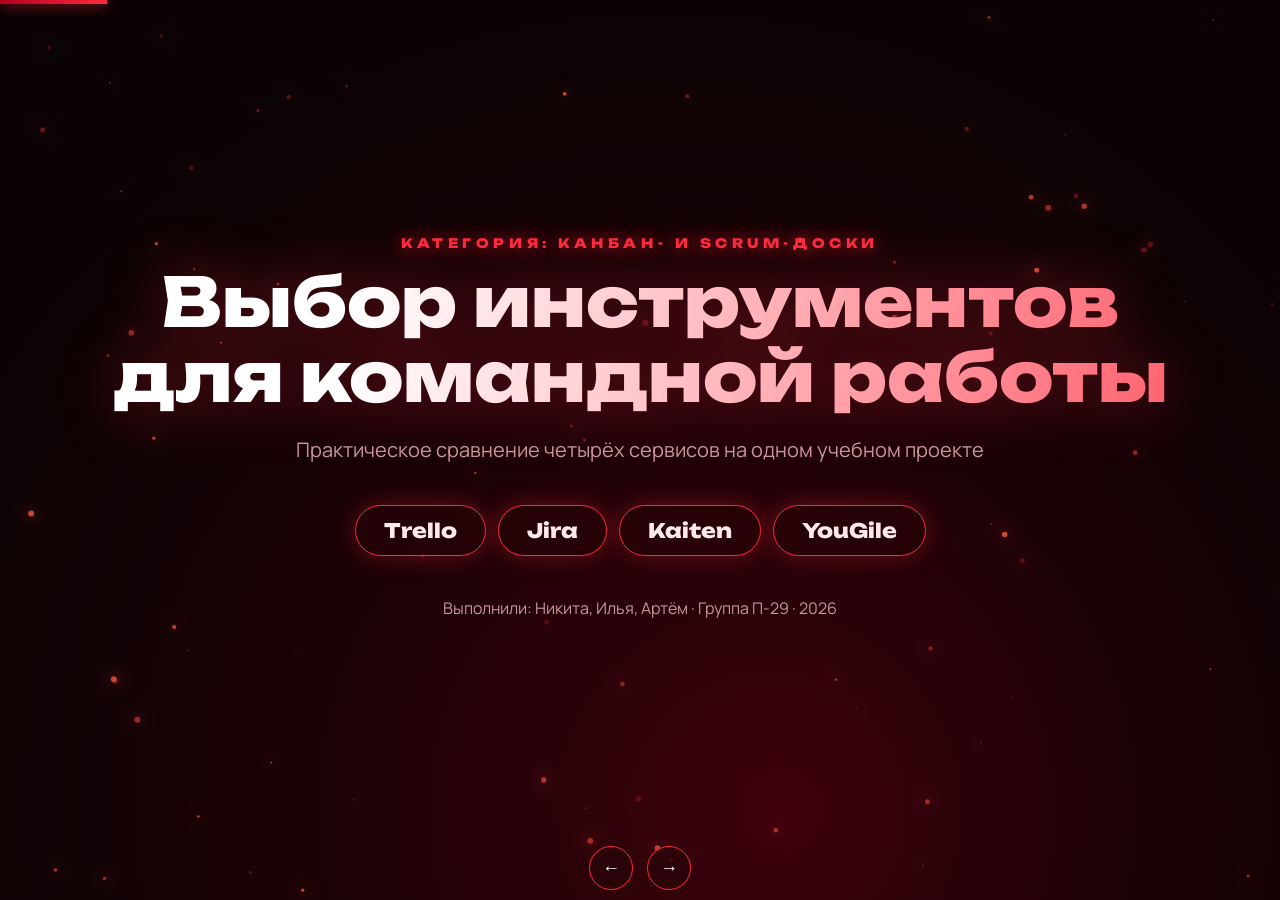
<file: index.html>
<!DOCTYPE html><html lang="ru"><head><meta charset="utf-8"><title>Выбор инструментов для командной работы</title>
<meta name="viewport" content="width=device-width, initial-scale=1, viewport-fit=cover">
<link href="https://fonts.googleapis.com/css2?family=Unbounded:wght@500;800&family=Manrope:wght@400;600;800&display=swap&subset=cyrillic" rel="stylesheet">
<link rel="stylesheet" href="style.css"></head><body>
<canvas id="fx"></canvas><div id="pg"></div><div id="st"></div>
<div id="ui"><button id="pv">←</button><button id="nx">→</button></div>
<script>
const IM=["[data-uri]","[data-uri]","[data-uri]","[data-uri]"],F=(n,t)=>`<div class="foot"><span>П-29 · Никита, Илья, Артём · 2026</span><span>${n} / 12</span></div>`;
const R=(i,c,h,x='')=>`<div class="r ${c}" style="--i:${i};${x}">${h}</div>`;
const L=a=>`<ul>${a.map(x=>`<li>${x}</li>`).join('')}</ul>`;
const T=[["Trello",[ "Создали рабочую доску и колонки","Добавили карточки и исполнителей","Поставили сроки","Перемещали задачи между колонками","Посмотрели совместную работу"],["Простой интерфейс","Быстрое создание задач","Понятная Kanban-доска","Удобно для небольших команд"],["Бесплатный тариф ограничивает число досок","Scrum выражен слабее, чем в Jira"],"Доска «Учебный проект»: колонки, метки, сроки, исполнители","Бесплатный Trello — до 10 участников, до 10 досок, без лимита карточек, есть мобильные приложения."],
["Jira",["Создали проект и задачи","Собрали Scrum-доску и Sprint","Проверили Backlog","Двигали задачи по статусам","Назначали исполнителей"],["Полноценный Scrum и Kanban","Backlog и Sprint","Инструменты для разработки","Отчёты и разные представления"],["Интерфейс сложнее для новичка","Для простой команды часть функций избыточна"],"Спринт 1: TO DO / IN PROGRESS / DONE, ключи WEB-9…18","Бесплатный Jira — до 10 пользователей, без ограничения по сроку, Scrum и Kanban, backlog, 2 ГБ хранилища."],
["Kaiten",["Создали пространство и Kanban-доску","Добавили колонки и карточки","Назначили исполнителей","Добавили сроки и метки","Перемещали карточки между этапами"],["Удобная Kanban-доска","Много настроек карточек","Разные представления","Комментарии, сроки, метки"],["Часть Agile-функций — на платных тарифах","Бесплатно только до 5 участников"],"Канбан «Учебный проект»: метки, приоритеты, номера карточек","Бесплатно: до 5 пользователей, до 5 досок и до 3 пространств. Модули Kanban и Scrum — в тарифе «Старт»."],
["YouGile",["Создали проект и доску","Добавили задачи и исполнителей","Перемещали задачи","Проверили комментарии","Посмотрели чаты, календарь, файлы"],["Удобная работа с задачами","Командные функции и чаты","Календарь и файлы","Мобильные приложения"],["Для простой Kanban-доски часть функций может быть избыточной"],"Доска проекта: задачи, сроки, комментарии, вкладки Календарь и Файлы","Первые 10 пользователей в облаке бесплатны. Тариф заявляет полный набор функций, права доступа и статистику."]];
const S=[];
S.push(`<div style="margin:auto 0;text-align:center">${R(0,'k','КАТЕГОРИЯ: КАНБАН- И SCRUM-ДОСКИ')}${R(1,'','<h1>Выбор инструментов<br>для командной работы</h1>')}${R(2,'','<p>Практическое сравнение четырёх сервисов на одном учебном проекте</p>')}<div style="margin-top:34px">${["Trello","Jira","Kaiten","YouGile"].map((t,i)=>R(3+i,'chip',t,'display:inline-block')).join('')}</div>${R(8,'','<p style="font-size:16px;margin-top:34px">Выполнили: Никита, Илья, Артём · Группа П-29 · 2026</p>')}</div>`);
S.push(`${R(0,'k','ОСНОВА')}${R(1,'','<h2>Kanban и Scrum</h2>')}<div class="g c3" style="margin-top:10px">${R(2,'card','<h3>Kanban</h3><p>Задачи стоят на доске и двигаются между этапами выполнения.</p><div class="kb"><div>Нужно сделать<b class="mv"></b><b></b></div><div>В работе<b></b></div><div>Готово<b></b></div></div>')}${R(3,'card','<h3>Scrum</h3><p>Работа делится на короткие спринты. Команда заранее выбирает задачи и выполняет их.</p><p style="color:#fff;font:800 20px Unbounded;margin-top:34px">Backlog → Sprint → Review</p>')}${R(4,'card','<h3>Зачем доски</h3>'+L(["Распределять задачи","Видеть состояние проекта","Контролировать сроки","Отслеживать прогресс","Организовывать команду"]))}</div>`);
S.push(`${R(0,'k','МЕТОД')}${R(1,'','<h2>Критерии сравнения</h2>')}<div class="g" style="grid-template-columns:2fr 1fr;align-items:start">${R(2,'card',L(["<b>Основные функции</b> — доски, колонки, задачи","<b>Kanban / Scrum</b> — поддержка обоих подходов","<b>Совместная работа</b> — участники, комментарии","<b>Удобство освоения</b> — старт для новичка","<b>Бесплатный тариф</b> — пользователи и функции","<b>Дополнительно</b> — файлы, отчёты, автоматизация"]))}${R(3,'card','<h3>Самые важные</h3>'+["Kanban / Scrum","Совместная работа","Бесплатный тариф"].map((x,i)=>`<div class="row"><span class="num">${i+1}</span>${x}</div>`).join(''))}</div>`);
S.push(`${R(0,'k','ВЫБОРКА')}${R(1,'','<h2>Инструменты для проверки</h2>')}<div class="g c4">${[["Trello","Простая визуальная Kanban-доска с карточками и списками."],["Jira","Управление проектами с поддержкой Kanban и Scrum."],["Kaiten","Задачи, Kanban-доски и возможности для Agile-команд."],["YouGile","Доски, задачи, чаты и другие инструменты команды."]].map((x,i)=>R(2+i,'card',`<h3>${x[0]}</h3><p style="font-size:17px">${x[1]}</p>`)).join('')}</div>${R(6,'card','<h3>Почему именно они</h3><p>Сервисы показывают разные варианты организации работы — от простой Kanban-доски до системы с поддержкой Scrum.</p>','margin-top:26px')}`);
T.forEach((t,i)=>S.push(`${R(0,'k','ИНСТРУМЕНТ 0'+(i+1))}${R(1,'',`<h2>${t[0]}</h2>`)}<div class="g" style="grid-template-columns:1fr 1.1fr 1fr;align-items:start">${R(2,'card','<h3>Что проверили</h3>'+L(t[1]))}<div>${R(3,'','<img class="img" src="'+IM[i]+'">')}${R(4,'','<p style="font-size:14px;margin-top:12px">'+t[4]+'</p>')}</div><div>${R(4,'card','<h3>Сильные стороны</h3>'+L(t[2]))}${R(5,'card bad','<h3>Ограничения</h3>'+L(t[3]),'margin-top:16px')}</div></div>${R(6,'','<p style="font-size:16px;margin-top:14px;color:#ff8a96">'+t[5]+'</p>')}`));
const rows=[["Kanban","Да","Да","Да","Да"],["Scrum","Частично","Да","Частично","Да"],["Создание задач","Да","Да","Да","Да"],["Совместная работа","Да","Да","Да","Да"],["Комментарии","Да","Да","Да","Да"],["Исполнители","Да","Да","Да","Да"],["Удобство для новичка","5 / 5","3 / 5","4 / 5","4 / 5"],["Бесплатный тариф","до 10","до 10","до 5","до 10"],["Мобильное приложение","Да","Да","Да","Да"]];
S.push(`${R(0,'k','СВОДКА')}${R(1,'','<h2>Сравнительная таблица</h2>')}<table><thead><tr><th>Критерий<th>Trello<th>Jira<th>Kaiten<th>YouGile</thead><tbody>${rows.map((r,i)=>`<tr class="r" style="--i:${i+2}">${r.map((c,j)=>`<td${j==2?' class="j"':''}>${c}`).join('')}`).join('')}</tbody></table>${R(12,'','<p style="font-size:14px">Оценки удобства — результат нашей практической проверки, не официальные характеристики. Jira выделена как итоговый выбор.</p>')}`);
const fr=[["Trello",10,"до 10 участников, до 10 досок"],["Jira",10,"до 10 пользователей, 2 ГБ"],["Kaiten",5,"до 5 пользователей, до 5 досок"],["YouGile",10,"первые 10 пользователей бесплатно"]];
S.push(`${R(0,'k','СТОИМОСТЬ ВХОДА')}${R(1,'','<h2>Бесплатные тарифы</h2>')}<div class="g" style="grid-template-columns:1.5fr 1fr;align-items:start"><div>${fr.map((f,i)=>R(2+i,'',`<div style="display:flex;justify-content:space-between;font-size:20px"><b style="font-family:Unbounded">${f[0]}</b><span style="color:var(--mu);font-size:16px">${f[2]}</span></div><div class="bar"><i style="--w:${f[1]*10}%"></i></div>`)).join('')}</div>${R(6,'card','<h3>Вывод</h3><p>Для небольшой учебной команды все четыре сервиса позволяют начать бесплатно. Набор бесплатных функций при этом разный.</p><p style="font-size:14px">Ограничения сверены с официальными страницами сервисов.</p>')}</div>`);
S.push(`${R(0,'k','РЕШЕНИЕ')}<div class="g" style="grid-template-columns:1fr 1.4fr;align-items:center;flex:1">${R(1,'','<div class="big">Jira</div><p style="font-size:22px">Итоговый выбор: Kanban и Scrum в одном месте.</p>')}<div>${["Поддерживает Kanban и Scrum","Есть Backlog и Sprint","Можно назначать задачи участникам","Есть разные представления проекта","Бесплатного тарифа хватает до 10 пользователей"].map((x,i)=>R(2+i,'',`<div class="row"><span class="num">0${i+1}</span>${x}</div>`)).join('')}${R(8,'','<p style="font-size:15px;margin-top:14px">Trello — быстрый старт · Kaiten — сильный Kanban · YouGile — задачи плюс командные инструменты.</p>')}</div></div>`);
S.push(`<div style="margin:auto 0">${R(0,'k','ВЫВОД')}${R(1,'','<h2 style="font-size:50px">Четыре инструмента —<br>один набор критериев</h2>')}<div style="margin:10px 0 24px">${["Trello","Jira","Kaiten","YouGile"].map((t,i)=>R(2+i,'chip',t,'display:inline-block')).join('')}</div><div class="g c2">${R(6,'card',L(["Функциональность","Kanban и Scrum","Совместная работа","Удобство освоения","Бесплатные возможности"]))}${R(7,'card','<p style="color:#fff">Инструменты отличаются не только интерфейсом, но и подходом к организации работы.</p><p>Для проекта выбран <b style="color:var(--r1)">Jira</b>: Kanban и Scrum одновременно и достаточно функций для небольшой команды.</p>')}</div></div>`);
const st=document.getElementById('st');
st.innerHTML=S.map((h,i)=>`<section class="s">${h}${i?F(i+1):''}</section>`).join('');
const E=[...st.children];let c=0;
function go(n){c=Math.max(0,Math.min(E.length-1,n));E.forEach((e,i)=>e.classList.toggle('on',i==c));pg.style.width=(c+1)/E.length*100+'%';try{history.replaceState(0,'','#'+(c+1))}catch(e){}}
function fit(){const k=Math.min(innerWidth/1280,(innerHeight-60)/720);st.style.transform=`scale(${k}) translate(-50%,-50%)`;st.style.transformOrigin='0 0';st.style.left=innerWidth/2+'px';st.style.top=(innerHeight-40)/2+'px'}
addEventListener('resize',fit);fit();
pv.onclick=()=>go(c-1);nx.onclick=()=>go(c+1);
addEventListener('keydown',e=>{if(['ArrowRight',' ','PageDown'].includes(e.key))go(c+1);if(['ArrowLeft','PageUp'].includes(e.key))go(c-1)});
let x0;addEventListener('touchstart',e=>x0=e.touches[0].clientX);addEventListener('touchend',e=>{const d=e.changedTouches[0].clientX-x0;if(Math.abs(d)>50)go(c+(d<0?1:-1))});
go((parseInt(location.hash.slice(1))||1)-1);
const cv=fx,g=cv.getContext('2d');let P=[];
function rs(){cv.width=innerWidth;cv.height=innerHeight}rs();addEventListener('resize',rs);
for(let i=0;i<90;i++)P.push({x:Math.random(),y:Math.random(),r:Math.random()*2.5+.5,v:Math.random()*.0012+.0003,a:Math.random()});
(function f(t){const W=cv.width,H=cv.height;g.fillStyle='#0a0203';g.fillRect(0,0,W,H);
const q=g.createRadialGradient(W*.5+Math.sin(t/3000)*W*.2,H*.9,0,W*.5,H*.9,H*1.1);q.addColorStop(0,'#5a0010aa');q.addColorStop(1,'#0a020300');g.fillStyle=q;g.fillRect(0,0,W,H);
P.forEach(p=>{p.y-=p.v;p.x+=Math.sin(t/1500+p.a*9)*.0004;if(p.y<0){p.y=1;p.x=Math.random()}g.beginPath();g.arc(p.x*W,p.y*H,p.r,0,7);g.fillStyle=`rgba(255,${40+p.a*60|0},60,${.2+p.a*.6})`;g.shadowBlur=14;g.shadowColor='#ff2a3d';g.fill()});g.shadowBlur=0;requestAnimationFrame(f)})(0);
</script></body></html>
</file>
<file: style.css>
:root{--bg:#0a0203;--r1:#ff2a3d;--r2:#b3001b;--r3:#6b0010;--r4:#2a0409;--tx:#ffe9ea;--mu:#c9959a;color-scheme:dark;box-sizing:border-box;padding-top:env(safe-area-inset-top,0px);padding-bottom:env(safe-area-inset-bottom,0px)}
html,body{height:100%;margin:0;background:var(--bg);overflow:hidden;font-family:Manrope,system-ui,sans-serif;color:var(--tx)}
#fx{position:fixed;inset:0;width:100%;height:100%}
#st{position:absolute;left:50%;top:50%;width:1280px;height:720px;transform-origin:0 0}
.s{position:absolute;inset:0;padding:56px 72px;opacity:0;pointer-events:none;transition:opacity .5s;display:flex;flex-direction:column}
.s.on{opacity:1;pointer-events:auto}
.r{opacity:0;transform:translateY(34px) scale(.97);filter:blur(8px)}
.on .r{animation:up .8s cubic-bezier(.2,.8,.2,1) forwards;animation-delay:calc(var(--i,0)*.11s + .1s)}
@keyframes up{to{opacity:1;transform:none;filter:none}}
.k{font:800 13px Unbounded;letter-spacing:.35em;color:var(--r1);text-shadow:0 0 18px var(--r1)}
h1,h2{font-family:Unbounded;margin:.2em 0 .3em;line-height:1.1}
h2{font-size:42px;font-weight:800;background:linear-gradient(90deg,#fff,#ff6a78 45%,#b3001b);-webkit-background-clip:text;background-clip:text;color:transparent;background-size:200%;animation:sh 5s linear infinite}
@keyframes sh{to{background-position:-200% 0}}
h1{font-size:68px;font-weight:800;background:linear-gradient(100deg,#fff 10%,#ff2a3d 50%,#fff 90%);background-size:250%;-webkit-background-clip:text;background-clip:text;color:transparent;animation:sh 6s linear infinite;filter:drop-shadow(0 0 30px #ff2a3d66)}
p{color:var(--mu);font-size:20px;line-height:1.5;margin:.3em 0}
.card{background:linear-gradient(145deg,#3a0610cc,#1a0307cc);border:1px solid #ff2a3d44;border-radius:20px;padding:24px 28px;backdrop-filter:blur(6px);box-shadow:0 20px 50px #0009,inset 0 0 40px #ff2a3d12;transition:transform .3s,box-shadow .3s,border-color .3s}
.card:hover{transform:translateY(-8px) rotateX(4deg);border-color:var(--r1);box-shadow:0 24px 60px #ff2a3d44}
.card h3{font:800 22px Unbounded;margin:0 0 10px;color:#fff}
.g{display:grid;gap:22px}.c2{grid-template-columns:1fr 1fr}.c4{grid-template-columns:repeat(4,1fr)}.c3{grid-template-columns:repeat(3,1fr)}
li{font-size:19px;line-height:1.7;color:#f3cfd2;list-style:none;padding-left:26px;position:relative}ul{margin:0;padding:0}
li:before{content:"▸";position:absolute;left:0;color:var(--r1)}
.bad li:before{content:"✕";font-size:14px}
.foot{margin-top:auto;display:flex;justify-content:space-between;font-size:13px;color:#8a4a50}
.chip{display:inline-block;padding:12px 28px;border:1px solid var(--r1);border-radius:99px;font:800 20px Unbounded;margin:6px;animation:fl 3s ease-in-out infinite;box-shadow:0 0 24px #ff2a3d55;background:#2a040988}
.chip:nth-child(2){animation-delay:-.7s}.chip:nth-child(3){animation-delay:-1.4s}.chip:nth-child(4){animation-delay:-2.1s}
@keyframes fl{50%{transform:translateY(-14px);box-shadow:0 0 44px #ff2a3daa}}
.kb{display:grid;grid-template-columns:repeat(3,1fr);gap:10px;margin-top:14px}
.kb div{background:#00000055;border-radius:10px;padding:8px;min-height:90px;font-size:12px;color:var(--mu)}
.kb b{display:block;background:linear-gradient(90deg,#ff2a3d,#b3001b);height:22px;border-radius:5px;margin-top:6px}
.mv{animation:mv 4s ease-in-out infinite}@keyframes mv{0%,15%{transform:translateX(0)}45%,60%{transform:translateX(calc(100% + 18px))}90%,100%{transform:translateX(calc(200% + 36px))}}
table{border-collapse:separate;border-spacing:0 6px;width:100%;font-size:18px}
td,th{padding:10px 16px;text-align:left}th{color:var(--r1);font:800 13px Unbounded;letter-spacing:.1em}
tbody td{background:#2a0409aa}tbody td:first-child{border-radius:12px 0 0 12px;font-weight:800}tbody td:last-child{border-radius:0 12px 12px 0}
tr.r.hl td{box-shadow:inset 0 0 0 0}
td.j{background:linear-gradient(90deg,#b3001b,#6b0010)!important;color:#fff;font-weight:800;animation:gl 2.4s ease-in-out infinite}
@keyframes gl{50%{box-shadow:0 0 22px #ff2a3d}}
.img{border-radius:16px;border:1px solid var(--r1);box-shadow:0 0 50px #ff2a3d55;width:100%;animation:fl 5s ease-in-out infinite}
.bar{height:34px;border-radius:99px;background:#2a0409;overflow:hidden;margin:6px 0 20px}
.bar i{display:block;height:100%;width:0;border-radius:99px;background:linear-gradient(90deg,#6b0010,#ff2a3d);box-shadow:0 0 20px #ff2a3d}
.on .bar i{animation:bw 1.6s .6s cubic-bezier(.2,.8,.2,1) forwards}@keyframes bw{to{width:var(--w)}}
.num{font:800 34px Unbounded;color:var(--r1);text-shadow:0 0 18px var(--r1);margin-right:18px;min-width:56px;display:inline-block}
.big{font:800 190px Unbounded;line-height:1;color:transparent;-webkit-text-stroke:3px var(--r1);filter:drop-shadow(0 0 30px #ff2a3d);animation:pu 2.5s ease-in-out infinite}
@keyframes pu{50%{filter:drop-shadow(0 0 70px #ff2a3d);transform:scale(1.04)}}
.row{display:flex;align-items:center;padding:12px 0;border-bottom:1px solid #ff2a3d33;font-size:21px}
#ui{position:fixed;left:0;right:0;bottom:calc(10px + env(safe-area-inset-bottom,0px));display:flex;justify-content:center;gap:14px;z-index:5}
#ui button{background:#2a0409cc;color:#fff;border:1px solid var(--r1);border-radius:99px;width:44px;height:44px;font-size:18px;cursor:pointer}
#ui button:hover{background:var(--r2)}
#pg{position:fixed;top:0;left:0;height:4px;background:linear-gradient(90deg,var(--r2),var(--r1));box-shadow:0 0 14px var(--r1);transition:width .5s;z-index:5}
</file>
